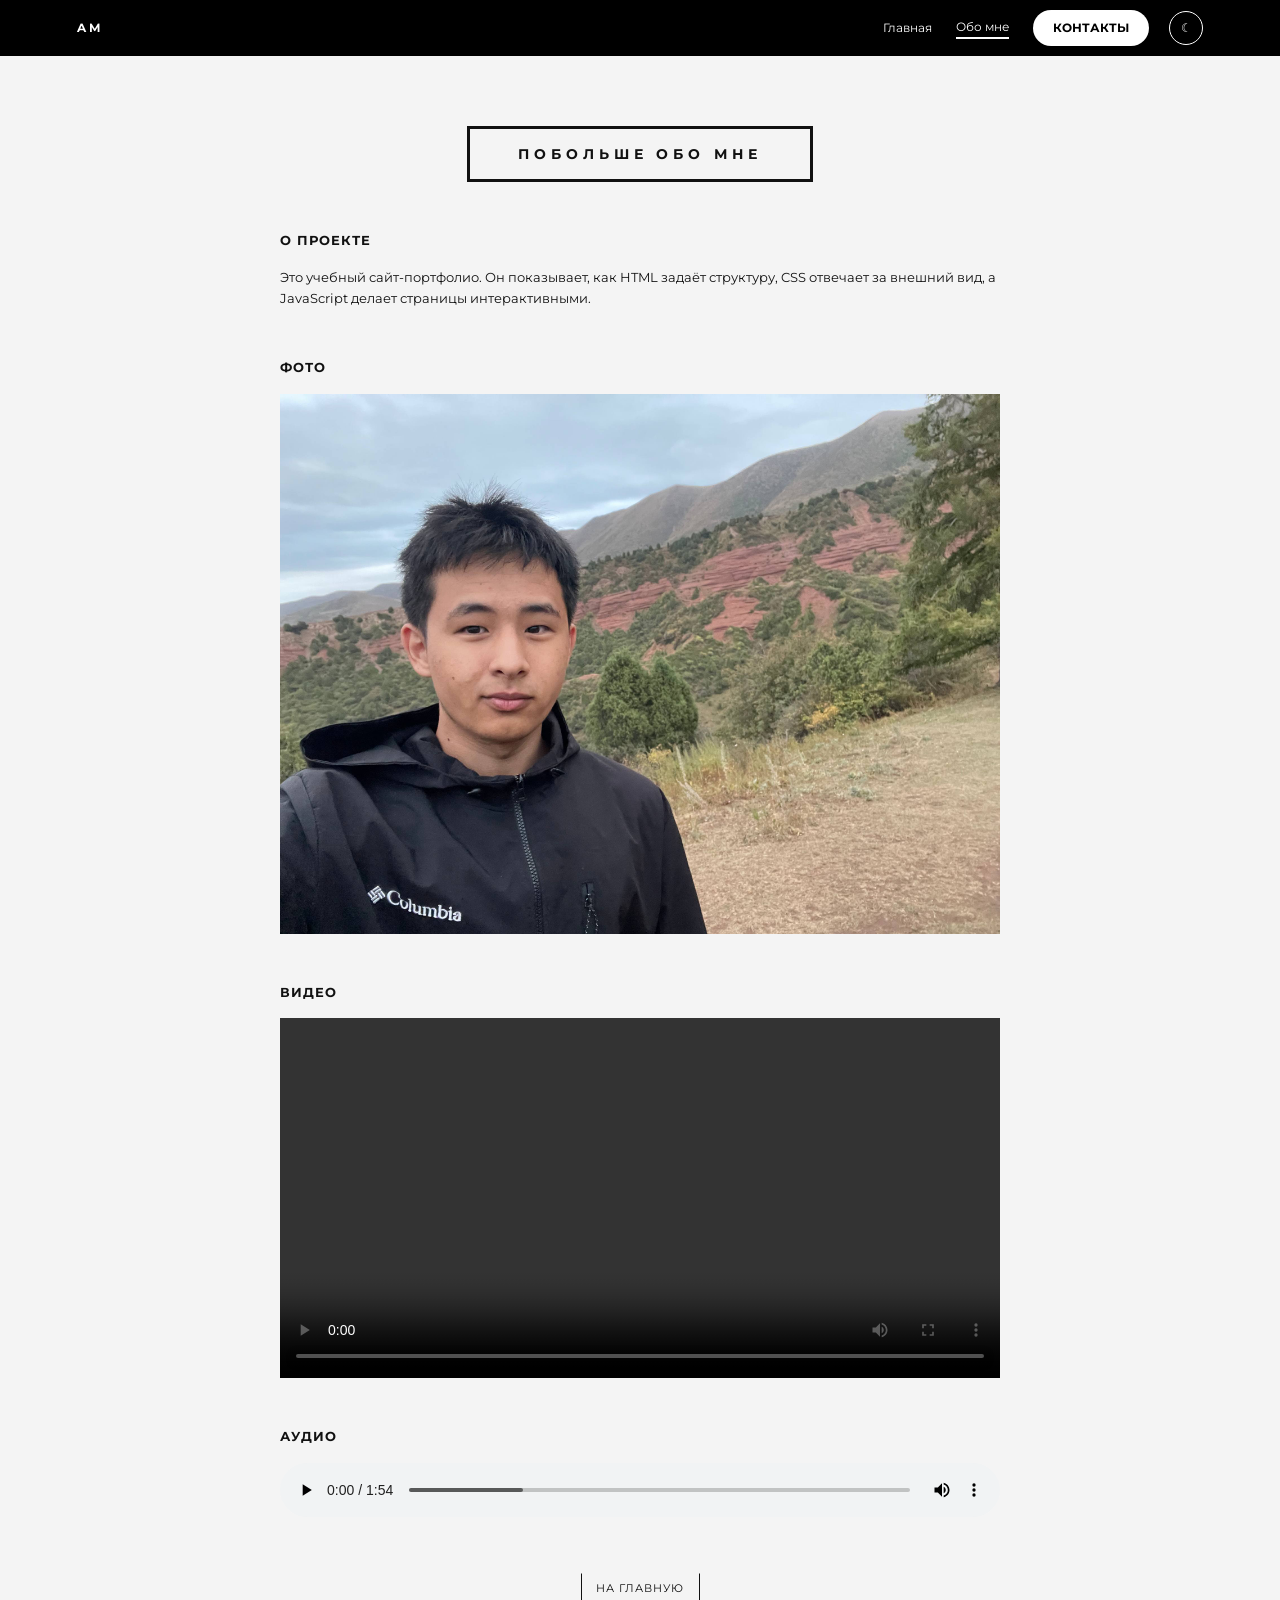
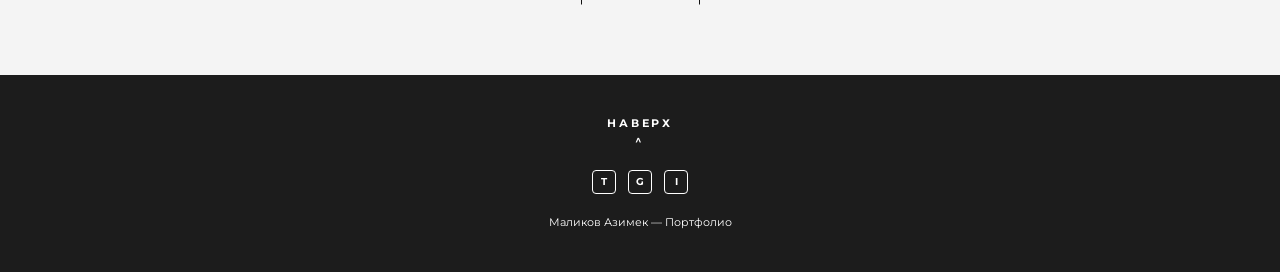
<file: about.html>
<!DOCTYPE html>
<html lang="ru">
<head>
<meta charset="UTF-8">
<meta name="viewport" content="width=device-width, initial-scale=1">
<title>Побольше обо мне — Маликов Азимек</title>
<link rel="preconnect" href="https://fonts.googleapis.com">
<link rel="preconnect" href="https://fonts.gstatic.com" crossorigin>
<link rel="icon" type="image/png" href="assets/icons/free-icon-chrome-152759.png">
<link href="https://fonts.googleapis.com/css2?family=Montserrat:wght@400;500;600;700&display=swap" rel="stylesheet">
<link rel="stylesheet" href="css/style.css">
<script src="js/script.js" defer></script>
</head>
<body>
<header class="topbar" id="top">
  <a class="logo" href="index.html">AM</a>
  <nav class="nav" id="site-nav">
    <a href="index.html">Главная</a>
    <a href="about.html" class="current">Обо мне</a>
    <a href="index.html#contacts" class="nav-cta">Контакты</a>
  </nav>
  <div class="topbar-tools">
    <button type="button" class="theme-toggle" id="theme-toggle" title="Переключить тему"></button>
    <button type="button" class="burger" title="Меню"><span></span><span></span><span></span></button>
  </div>
</header>

<main>
  <section class="light more">
    <h1 class="box-title">Побольше обо мне</h1>

    <article class="more-block">
      <h3>О проекте</h3>
      <p>Это учебный сайт-портфолио. Он показывает, как HTML задаёт структуру, CSS отвечает за внешний вид, а JavaScript делает страницы интерактивными.</p>
    </article>

    <div class="more-block">
      <h3>Фото</h3>
      <img src="assets/images/photo_2026-11-05_17-33-48.jpg" alt="Маликов Азимек">
    </div>

    <div class="more-block">
      <h3>Видео</h3>
      <video controls preload="metadata" src="assets/videos/a.mp4"></video>
    </div>

    <div class="more-block">
      <h3>Аудио</h3>
      <audio controls preload="metadata" src="assets/audio/Duster,Stars Will Fall.mp3"></audio>
    </div>

    <a class="bar-link bar-link-dark more-back" href="index.html">На главную</a>
  </section>
</main>

<footer class="footer">
  <a class="to-top" href="#">Наверх<span>^</span></a>
  <ul class="socials socials-light">
    <li><a href="https://t.me/AZIIM02" target="_blank" rel="noopener" title="Telegram">T</a></li>
    <li><a href="https://github.com/AZIMSGIT" target="_blank" rel="noopener" title="GitHub">G</a></li>
    <li><a href="https://instagram.com/azim_best_" target="_blank" rel="noopener" title="Instagram">I</a></li>
  </ul>
  <p>Маликов Азимек — Портфолио</p>
</footer>
</body>
</html>
</file>
<file: css/style.css>
/* ===== 1. Переменные: цвета для светлой и тёмной темы ===== */
:root {
  --bg: #e6e6e6;
  --panel: #f4f4f4;
  --card: #fff;
  --text: #111;
  --muted: #555;
  --dark: #1c1c1c;
  --line: #bbb;
  --accent: #2f6fd1;
}
:root[data-theme="dark"] {
  --bg: #101010;
  --panel: #1a1a1a;
  --card: #242424;
  --text: #f2f2f2;
  --muted: #b5b5b5;
  --dark: #0a0a0a;
  --line: #444;
}

/* ===== 2. Общие правила ===== */
* { box-sizing: border-box; margin: 0; padding: 0; }
html { scroll-behavior: smooth; scroll-padding-top: 56px; }
body { font-family: "Montserrat", Arial, sans-serif; background: var(--bg); color: var(--text); line-height: 1.6; }
a { color: inherit; text-decoration: none; }
ul { list-style: none; }
img, video { display: block; max-width: 100%; }
button, input, select, textarea { font: inherit; color: inherit; }
:focus-visible { outline: 2px solid var(--accent); outline-offset: 3px; }

/* ===== 3. Кнопки: при наведении меняются скругление, цвет, цвет текста и размер ===== */
.nav-cta, .bar-link, .submit, .socials a {
  transition: border-radius 0.25s, background-color 0.25s, color 0.25s, transform 0.25s;
}
.nav-cta:hover, .bar-link:hover, .submit:hover, .socials a:hover {
  border-radius: 999px;
  background: var(--accent);
  color: #fff;
  transform: scale(1.08);
}

/* ===== 4. Шапка и меню ===== */
.topbar { position: sticky; top: 0; z-index: 10; display: flex; align-items: center; height: 56px; padding: 0 6vw; background: #000; color: #fff; font-size: 12px; }
.logo { font-weight: 700; letter-spacing: 0.3em; }
.nav { display: flex; align-items: center; gap: 24px; margin-left: auto; }
.nav .current { border-bottom: 2px solid #fff; }
.nav-cta { padding: 8px 20px; border-radius: 999px; background: #fff; color: #000; font-weight: 700; text-transform: uppercase; }
.topbar-tools { display: flex; align-items: center; gap: 14px; margin-left: 20px; }
.theme-toggle { width: 34px; height: 34px; border: 1px solid #fff; border-radius: 50%; background: transparent; color: #fff; cursor: pointer; }
.theme-toggle::before { content: "\263E"; }
:root[data-theme="dark"] .theme-toggle::before { content: "\2600"; }
.theme-toggle:hover { background: #fff; color: #000; }
.burger { display: none; flex-direction: column; gap: 5px; padding: 0; border: 0; background: none; cursor: pointer; }
.burger span { width: 22px; height: 2px; background: #fff; transition: transform 0.2s, opacity 0.2s; }

/* ===== 5. Главная: hero ===== */
.hero { display: grid; grid-template-columns: 1fr 1fr; min-height: 520px; background: var(--panel); }
.hero-text { display: flex; flex-direction: column; justify-content: center; padding: 60px 6vw 60px 14vw; }
.hello { font-size: 18px; }
.hero h1 { margin: 8px 0 12px; font-size: clamp(32px, 4vw, 52px); line-height: 1.15; }
.meta { font-size: 13px; color: var(--muted); }
.socials { display: flex; gap: 12px; margin-top: 24px; }
.socials a { display: grid; place-items: center; width: 32px; height: 32px; border-radius: 8px; background: var(--line); font-size: 13px; font-weight: 700; }
.hero-photo { position: relative; overflow: hidden; background: #999; }
.hero-photo img { width: 100%; height: 100%; object-fit: cover; }
.initials { position: absolute; right: 6%; top: 6%; font-size: clamp(90px, 12vw, 180px); line-height: 1; color: rgba(255, 255, 255, 0.85); }

/* ===== 6. Тёмный блок «Учебный проект» ===== */
.project { padding: 48px 6vw; background: var(--dark); color: #fff; }
.project-inner { max-width: 1100px; margin: 0 auto; }
.project h2 { margin-bottom: 14px; font-size: 14px; letter-spacing: 0.2em; text-transform: uppercase; }
.project p { max-width: 620px; font-size: 13px; color: #ccc; }
.bar-link { display: inline-block; margin-top: 28px; padding: 6px 14px; border: 1px solid transparent; border-left-color: currentColor; border-right-color: currentColor; background: transparent; font-size: 11px; letter-spacing: 0.1em; text-transform: uppercase; cursor: pointer; }

/* ===== 7. Светлые секции: обо мне, навыки, контакты ===== */
.light { padding: 70px 6vw; text-align: center; background: var(--panel); }
.skills { padding-top: 0; }
.box-title { display: inline-block; padding: 14px 48px; border: 3px solid var(--text); font-size: 14px; letter-spacing: 0.35em; text-transform: uppercase; }
.lead { max-width: 520px; margin: 28px auto; font-size: 13px; }
.divider { margin: 32px 0; letter-spacing: 0.3em; }
.cards { display: flex; flex-wrap: wrap; justify-content: center; gap: 32px 56px; max-width: 760px; margin: 0 auto; text-align: left; }
.cards li { display: flex; gap: 12px; max-width: 240px; }
.icon { flex: none; display: grid; place-items: center; width: 36px; height: 36px; border-radius: 8px; background: var(--line); font-size: 11px; font-weight: 700; }
.cards h3 { font-size: 11px; text-transform: uppercase; }
.cards p { font-size: 11px; color: var(--muted); }
.skill-groups { max-width: 420px; margin: 40px auto 0; text-align: left; }
.group + .group { margin-top: 36px; }
.group h3 { margin-bottom: 18px; font-size: 13px; text-transform: uppercase; }
.group ul { display: grid; grid-template-columns: 1fr 1fr; gap: 16px 0; font-size: 16px; }
.submit { display: inline-block; padding: 12px 40px; border: 2px solid var(--text); background: transparent; font-size: 11px; font-weight: 700; letter-spacing: 0.2em; text-transform: uppercase; cursor: pointer; }

/* ===== 8. Портфолио ===== */
.portfolio-banner { display: grid; place-items: center; height: 200px; background: #6f8795 url("../assets/images/mountains.jpg") center / cover; }
.box-title-light { border-color: #111; background: rgba(255, 255, 255, 0.75); color: #111; }
.portfolio-body { display: flex; flex-direction: column; align-items: center; min-height: 420px; padding: 56px 6vw 28px; background: var(--dark); color: #fff; text-align: center; }
.portfolio-body h3 { margin-bottom: 16px; letter-spacing: 0.15em; text-transform: uppercase; }
.portfolio-body p { font-size: 12px; color: #ddd; }
.portfolio-body .note { margin-top: auto; padding-top: 60px; color: #fff; }

/* ===== 9. Футер ===== */
.footer { display: flex; flex-direction: column; align-items: center; gap: 20px; padding: 40px 6vw; background: var(--dark); color: #fff; font-size: 11px; text-align: center; }
.to-top { display: flex; flex-direction: column; align-items: center; font-weight: 700; letter-spacing: 0.25em; text-transform: uppercase; }
.socials-light { margin-top: 0; }
.socials-light a { width: 24px; height: 24px; border: 1px solid #fff; border-radius: 4px; background: transparent; font-size: 10px; }

/* ===== 10. Модальное окно ===== */
.modal { position: fixed; inset: 0; z-index: 100; display: none; place-items: center; padding: 20px; background: rgba(0, 0, 0, 0.75); }
.modal.open { display: grid; }
.modal-content { position: relative; width: 100%; max-width: 560px; max-height: 90vh; overflow: auto; padding: 40px 32px 32px; background: var(--card); }
.modal-content h2 { margin-bottom: 14px; font-size: 14px; letter-spacing: 0.2em; text-transform: uppercase; }
.modal-content p { font-size: 13px; }
.modal-close { position: absolute; top: 8px; right: 8px; width: 36px; height: 36px; border: 0; border-radius: 50%; background: transparent; font-size: 24px; cursor: pointer; }
.modal-close:hover { background: var(--accent); color: #fff; }

/* ===== 11. Страница «Побольше обо мне» ===== */
.more-block { max-width: 720px; margin: 48px auto 0; text-align: left; }
.more-block h3 { margin-bottom: 16px; font-size: 13px; letter-spacing: 0.08em; text-transform: uppercase; }
.more-block p { font-size: 13px; }
.more-block img, .more-block video { width: 100%; min-height: 200px; background: var(--line); }
.more-back { margin-top: 56px; }

/* ===== 12. Форма ===== */
.form { display: grid; gap: 14px; max-width: 420px; margin: 0 auto; text-align: left; font-size: 12px; font-weight: 600; }
.form input, .form textarea { display: block; width: 100%; margin-top: 6px; padding: 10px 12px; border: 2px solid var(--text); background: transparent; font-size: 13px; font-weight: 400; }
.form .submit { justify-self: center; }
.form-success { padding: 12px 16px; border: 2px solid #2f9a6e; text-align: center; font-weight: 400; }
audio { display: block; width: 100%; }

/* ===== 18. Телефон (до 767px) ===== */
@media (max-width: 767px) {
  .topbar-tools { margin-left: auto; }
  .burger { display: flex; }
  .nav { position: absolute; top: 56px; left: 0; right: 0; flex-direction: column; align-items: stretch; gap: 0; max-height: 0; overflow: hidden; background: #000; text-align: center; transition: max-height 0.3s ease; }
  .nav a { padding: 16px 0; border-top: 1px solid #222; }
  .nav-cta, .nav-cta:hover { border-radius: 0; transform: none; }
  .topbar.open .nav { max-height: 400px; }
  .topbar.open .burger span:nth-child(1) { transform: translateY(7px) rotate(45deg); }
  .topbar.open .burger span:nth-child(2) { opacity: 0; }
  .topbar.open .burger span:nth-child(3) { transform: translateY(-7px) rotate(-45deg); }
  .hero { position: relative; display: block; min-height: 0; }
  .hero-photo { height: 78vh; min-height: 420px; }
  .initials { display: none; }
  .hero-text { position: absolute; right: 0; bottom: 0; left: 0; padding: 80px 6vw 24px; background: linear-gradient(transparent, rgba(0, 0, 0, 0.8)); color: #fff; }
  .hero .meta { color: #ddd; }
  .hero .socials { position: absolute; right: 6vw; bottom: 24px; flex-direction: column; margin-top: 0; }
  .cards { flex-direction: column; align-items: center; }
  .light { padding: 56px 6vw; }
  .box-title { padding: 12px 32px; }
}

@media (prefers-reduced-motion: reduce) {
  * { animation: none !important; transition: none !important; }
}
</file>
